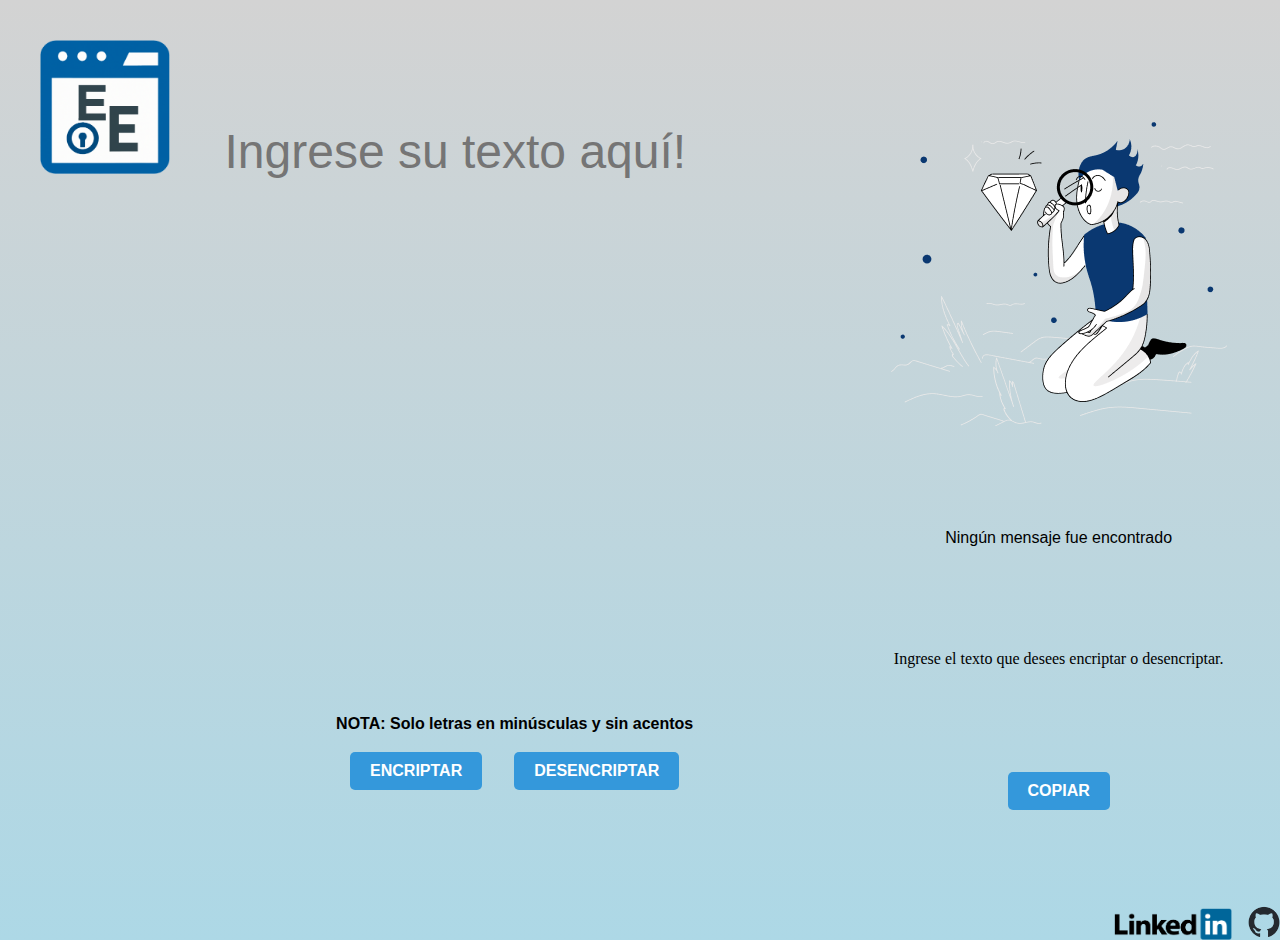
<file: Index.html>
<!DOCTYPE html>
<html lang="en" dir="ltr">
<head>
    <meta charset="UTF-8">
    <meta http-equiv="X-UA-Compatible" content="IE=edge">
    <meta name="viewport" content="width=device-width, initial-scale=1.0">
    <title>Encriptador de Texto</title>
    <link rel="icon" href="./Cipher_Files/Cipher_icon.ico">
    <link rel="stylesheet" href="./Cipher_Files/reset.css">
    <link rel="stylesheet" href="./Cipher_Files/style.css">
    <script defer src="./Cipher_Files/script-cipher.js.download"></script>
</head>
<body>
    <header>
        <div class="banner">
            <img class="header-logo" src="./Cipher_Files/Cipher_logo.png" alt="Cypher">
        </div>
    </header>
    <main>
        <div class="container-field">
            <div class="left-field">
                <textarea class="user-input" id="textinjs" placeholder="Ingrese su texto aquí!" oninput="validateInput(event)"></textarea>
                <div class="footnote">
                    <p class="user-warning">NOTA: Solo letras en minúsculas y sin acentos</p>
                </div>
                <div class="buttons">
                    <button class="button-encrypt" onclick="encrypt()">Encriptar</button>
                    <button class="button-decrypt" onclick="decrypt()">Desencriptar</button>
                </div>
            </div>
            <div class="right-field">
                <img class="imagen-vacio" id="munecojs" src="./Cipher_Files/Muñeco.png" alt="">
                <p class="notext" id="textprocjs">Ningún mensaje fue encontrado</p>
                <p class="placeholder-text" id="textgonejs">Ingrese el texto que desees encriptar o desencriptar.</p>
                <button class="button-copy" id="copyjs" onclick="copy()">Copiar</button>
            </div>
        </div>
    </main>
    <footer>
        <a href="https://github.com/SaintsDR28" target="_blank">
            <img class="footer-github" src="./Cipher_Files/GitHub-Mark.png" alt="">
        </a>
        <a href="https://www.linkedin.com/in/diegosantosrodriguez/" target="_blank">
            <img class="footer-linkedin" src="./Cipher_Files/LinkedIn_Logo.png" alt="">
        </a>
    </footer>
</body>
</html>
</file>
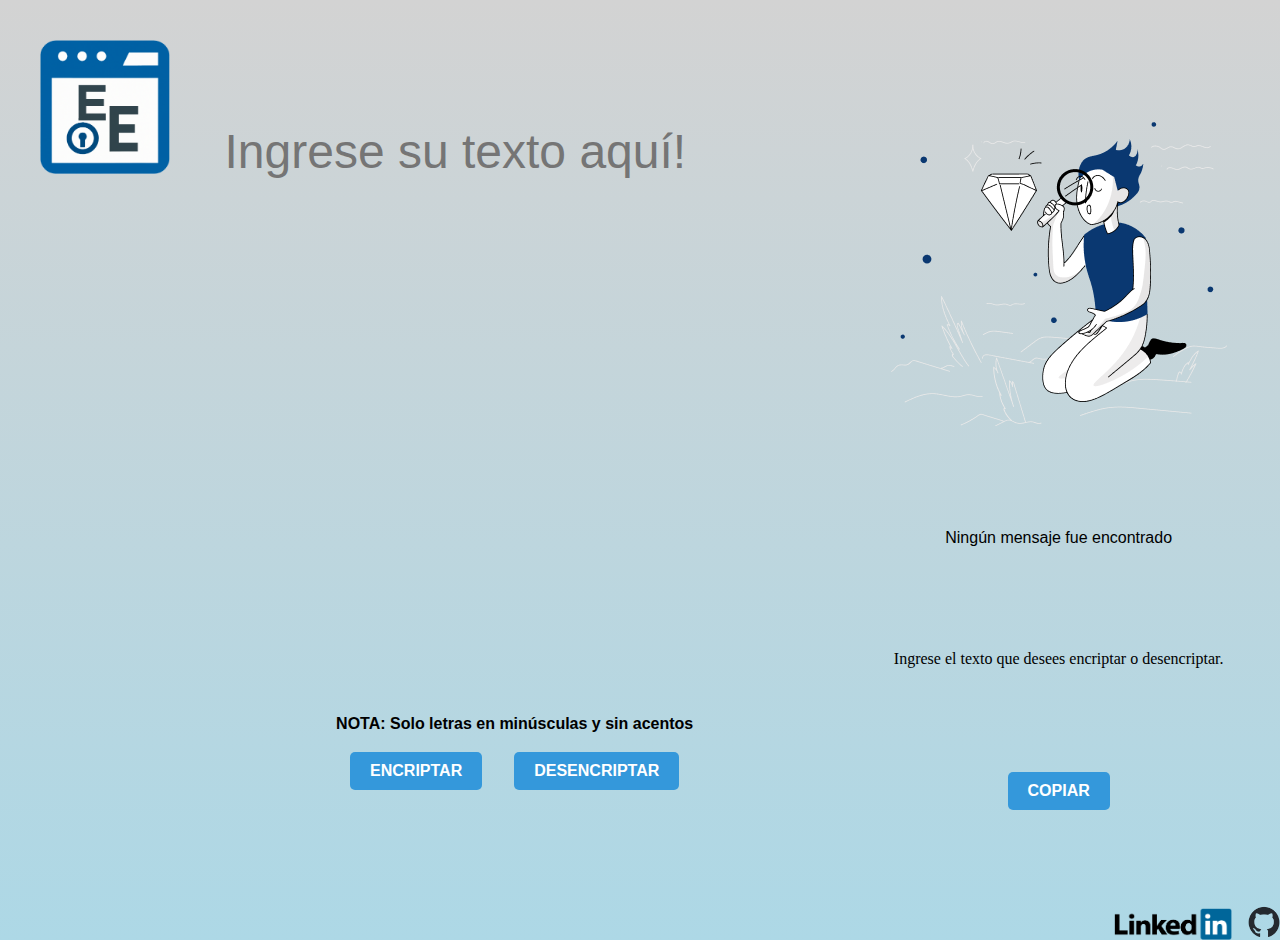
<file: Home.html>
<!DOCTYPE html>
<html lang="en" dir="ltr">
<head>
    <meta charset="UTF-8">
    <meta http-equiv="X-UA-Compatible" content="IE=edge">
    <meta name="viewport" content="width=device-width, initial-scale=1.0">
    <title>Encriptador de Texto</title>
    <link rel="icon" href="./Cipher_Files/Cipher_icon.ico">
    <link rel="stylesheet" href="./Cipher_Files/reset.css">
    <link rel="stylesheet" href="./Cipher_Files/style.css">
    <script defer src="./Cipher_Files/script-cipher.js.download"></script>
</head>
<body>
    <header>
        <div class="banner">
            <img class="header-logo" src="./Cipher_Files/Cipher_logo.png" alt="Cypher">
        </div>
    </header>
    <main>
        <div class="container-field">
            <div class="left-field">
                <textarea class="user-input" id="textinjs" placeholder="Ingrese su texto aquí!" oninput="validateInput(event)"></textarea>
                <div class="footnote">
                    <p class="user-warning">NOTA: Solo letras en minúsculas y sin acentos</p>
                </div>
                <div class="buttons">
                    <button class="button-encrypt" onclick="encrypt()">Encriptar</button>
                    <button class="button-decrypt" onclick="decrypt()">Desencriptar</button>
                </div>
            </div>
            <div class="right-field">
                <img class="imagen-vacio" id="munecojs" src="./Cipher_Files/Muñeco.png" alt="">
                <p class="notext" id="textprocjs">Ningún mensaje fue encontrado</p>
                <p class="placeholder-text" id="textgonejs">Ingrese el texto que desees encriptar o desencriptar.</p>
                <button class="button-copy" id="copyjs" onclick="copy()">Copiar</button>
            </div>
        </div>
    </main>
    <footer>
        <a href="https://github.com/SaintsDR28" target="_blank">
            <img class="footer-github" src="./Cipher_Files/GitHub-Mark.png" alt="">
        </a>
        <a href="https://www.linkedin.com/in/diegosantosrodriguez/" target="_blank">
            <img class="footer-linkedin" src="./Cipher_Files/LinkedIn_Logo.png" alt="">
        </a>
    </footer>
</body>
</html>
</file>
<file: Cipher_Files/style.css>
header{
    background: lightblue;
}

.banner{
    display: flex;
    width: 90%;
    margin: auto 2.5rem auto auto;
}

.header-logo{
    width: 130px;
    height: 134px;
    opacity: 1;
    position: absolute;
    top: 40px;
    left: 40px;
    overflow: hidden;
}

body {
    height: 100%;
    margin: 0;
    background-repeat: no-repeat;
    background: linear-gradient(lightgray, lightblue);
}

.container-field{
    width: 85%;
    margin: auto 2.5rem auto auto;
    display: grid;
    grid-template-columns: 2fr 1fr;
    min-height: 90vh;
    padding-bottom: 10vh;
    align-items: end;
}

.left-field{
    background: none;
    height: 85%;
    display: flex;
    flex-direction: column;
    align-items: center;
    justify-content: space-between;
}

.user-input{
    width: 80%;
    height: 90%;
    font-size: 3rem;
    font-family:'Gill Sans', 'Gill Sans MT', Calibri, 'Trebuchet MS', sans-serif;
    color:dodgerblue;
    resize: none;
    background: none;
    border: none;
    border-radius: 10px;
    outline: none;
}

.footnote::placeholder{
    color: lightgray;
}

.footnote{
    font-size: 1rem;
    font-weight: bold;
    font-family:Verdana, Geneva, Tahoma, sans-serif;
    color: black;
}

.buttons{
      display: flex;
      gap: 2rem;
      margin-top: 1.25rem;
      justify-content: center;
      align-items: center;
      flex-wrap: wrap;
      width: 100%;
      margin-bottom: 1.25rem;
}

.button-encrypt{
    padding: 10px 20px;
    border: none;
    border-radius: 5px;
    font-size: 16px;
    font-weight: bold;
    text-transform: uppercase;
    color: #fff;
    background-color: #3498db;
    cursor: pointer;
    transition: background-color 0.3s ease;
}

.button-decrypt{
    padding: 10px 20px;
    border: none;
    border-radius: 5px;
    font-size: 16px;
    font-weight: bold;
    text-transform: uppercase;
    color: #fff;
    background-color: #3498db;
    cursor: pointer;
    transition: background-color 0.3s ease;
}

.button-encrypt:hover{
  box-shadow: 2px;
  transform: scale(1.05) rotate(-1deg);
  cursor: pointer;
}

.button-decrypt:hover{
    box-shadow: 2px;
    transform: scale(1.05) rotate(-359deg);
    cursor: pointer;
  }

.right-field{
    background: none;
    height: 85%;
    display: flex;
    flex-direction: column;
    align-items: center;
    justify-content: space-between;
}

.imagen-vacio{
    width: auto;
}

.notext{
    width: 100%;
    text-align: center;
    font-family: Verdana, Geneva, Tahoma, sans-serif;
}

.placeholder-text{
    width: 100%;
    text-align: center;
}

.button-copy{
    padding: 10px 20px;
    border: none;
    border-radius: 5px;
    font-size: 16px;
    font-weight: bold;
    text-transform: uppercase;
    color: #fff;
    background-color: #3498db;
    cursor: pointer;
    transition: background-color 0.3s ease;
}

.button-copy:hover{
    box-shadow: 2px;
    transform: scale(1.05) rotate(-359deg);
    cursor: pointer;
  }

.footer-github{
    margin-left: 1rem;
    width: auto;
    height: 2rem;
    margin-top: 0.35rem;
    float: right;
}
.footer-linkedin{
    width: auto;
    height: 2rem;
    margin-top: 0.5rem;
    float: right;
}
</file>
